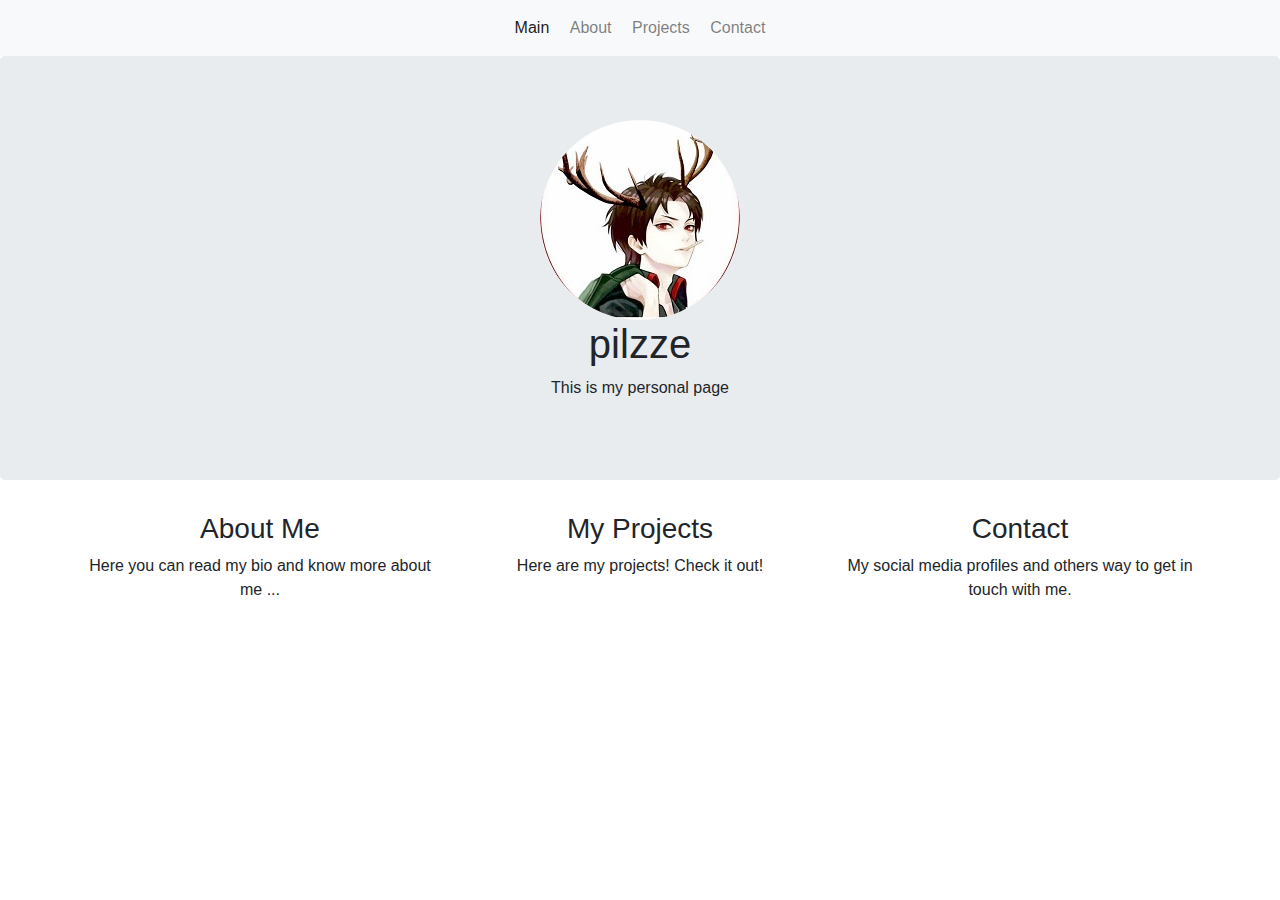
<file: index.html>
<!DOCTYPE html>
<html lang="en">
<head>
	<meta charset="UTF-8">
	<!-- Latest compiled and minified CSS -->
	<link rel="stylesheet" href="https://maxcdn.bootstrapcdn.com/bootstrap/4.3.1/css/bootstrap.min.css">

	<!-- jQuery library -->
	<script src="https://ajax.googleapis.com/ajax/libs/jquery/3.4.0/jquery.min.js"></script>

	<!-- Popper JS -->
	<script src="https://cdnjs.cloudflare.com/ajax/libs/popper.js/1.14.7/umd/popper.min.js"></script>

	<!-- Latest compiled JavaScript -->
	<script src="https://maxcdn.bootstrapcdn.com/bootstrap/4.3.1/js/bootstrap.min.js"></script>
	<title>pilzze</title>
	<style>
	.navbar-nav {
    float:none;
    margin:0 auto;
    display: block;
    text-align: center;
}

.navbar-nav > li {
    display: inline-block;
    float:none;
}
</style>
</head>
<body>

<!-- navbar -->
<nav class="navbar navbar-expand-sm bg-light navbar-light text-center">
  <ul class="navbar-nav">
  	<li class="nav-item">
      <a class="nav-link active" href="#">Main</a>
    </li>
    <li class="nav-item">
      <a class="nav-link" href="about.html">About</a>
    </li>
    <li class="nav-item">
      <a class="nav-link" href="projects.html">Projects</a>
    </li>
    <li class="nav-item">
      <a class="nav-link" href="contact.html">Contact</a>
    </li>
  </ul>
</nav>

<div class="jumbotron text-center">
  <img src="me.jpg" class="rounded-circle image-fluid" alt="me">
  <h1>pilzze</h1>
  <p>This is my personal page</p> 
</div>

<div class="container  text-center">
  <div class="row">
    <div class="col-sm-4">
      <h3>About Me</h3>
      <p>Here you can read my bio and know more about me ...</p>
    </div>
    <div class="col-sm-4">
      <h3>My Projects</h3>
      <p>Here are my projects! Check it out!</p>
    </div>
    <div class="col-sm-4">
      <h3>Contact</h3>
      <p>My social media profiles and others way to get in touch with me.</p>
    </div>
  </div>
</div>

</body>
</html>
</file>
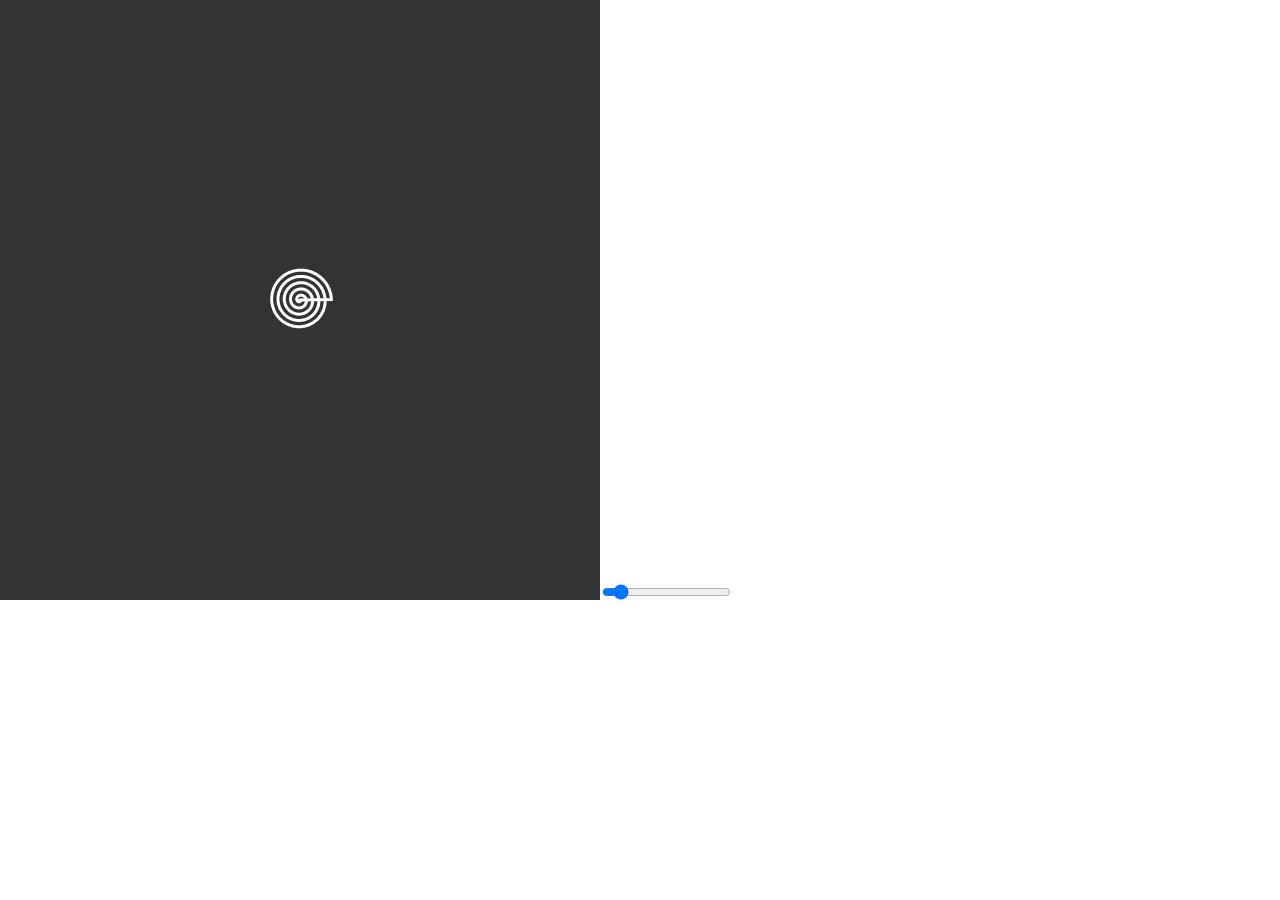
<file: p5projects/ex-proj/index.html>
<!DOCTYPE html>
<html>
  <head>
    <meta name="viewport" width=device-width, initial-scale=1.0, maximum-scale=1.0, user-scalable=0>
    <style> body {padding: 0; margin: 0;} </style>
    <script src="../p5.min.js"></script>
    <script src="../addons/p5.dom.min.js"></script>
    <script src="../addons/p5.sound.min.js"></script>
    <script src="sketch.js"></script>
  </head>
  <body>
  </body>
</html>
</file>
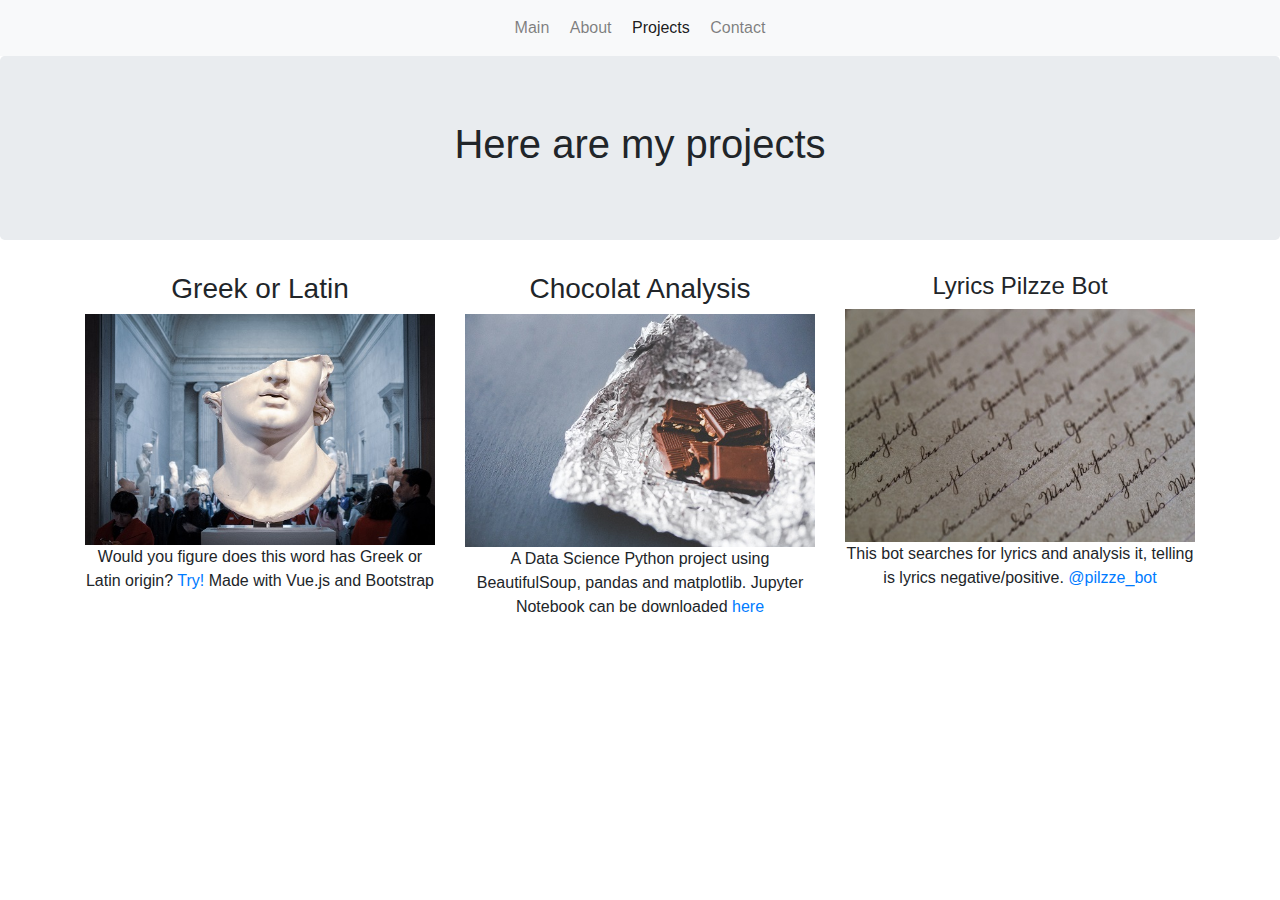
<file: projects.html>
<!DOCTYPE html>
<html lang="en">
<head>
	<meta charset="UTF-8">
	<!-- Latest compiled and minified CSS -->
	<link rel="stylesheet" href="https://maxcdn.bootstrapcdn.com/bootstrap/4.3.1/css/bootstrap.min.css">

	<!-- jQuery library -->
	<script src="https://ajax.googleapis.com/ajax/libs/jquery/3.4.0/jquery.min.js"></script>

	<!-- Popper JS -->
	<script src="https://cdnjs.cloudflare.com/ajax/libs/popper.js/1.14.7/umd/popper.min.js"></script>

	<!-- Latest compiled JavaScript -->
	<script src="https://maxcdn.bootstrapcdn.com/bootstrap/4.3.1/js/bootstrap.min.js"></script>
	<title>pilzze</title>
	<style>
	.navbar-nav {
    float:none;
    margin:0 auto;
    display: block;
    text-align: center;
}

.navbar-nav > li {
    display: inline-block;
    float:none;
}
</style>
</head>
<body>

<!-- navbar -->
<nav class="navbar navbar-expand-sm bg-light navbar-light text-center">
  <ul class="navbar-nav">
  	<li class="nav-item">
      <a class="nav-link" href="#">Main</a>
    </li>
    <li class="nav-item">
      <a class="nav-link" href="about.html">About</a>
    </li>
    <li class="nav-item">
      <a class="nav-link active" href="projects.html">Projects</a>
    </li>
    <li class="nav-item">
      <a class="nav-link" href="contact.html">Contact</a>
    </li>
  </ul>
</nav>

<div class="jumbotron text-center">
  <h1>Here are my projects</h1> 
</div>

<div class="container text-center">
  <div class="row">
    <div class="col-sm-4">
      <h3>Greek or Latin</h3>
      <img class="img-fluid" src="images/pexels-photo-2167395.jpeg" />
      <p> Would you figure does this word has Greek or Latin origin? <a href="greek_latin/app.html">Try!</a> Made with Vue.js and Bootstrap</p>
    </div>
    <div class="col-sm-4">
      <h3>Chocolat Analysis</h3>
      <img class="img-fluid" src="images/dark-brown-milk-candy.jpg" />
      <p>A Data Science Python project using BeautifulSoup, pandas and matplotlib. Jupyter Notebook can be downloaded <a href="DataScience/CocoaParsingAnalysis.ipynb"> here </a></p>
    </div>
    <div class="col-sm-4">
      <h4>Lyrics Pilzze Bot </h4>
      <img class="img-fluid" src="images/pexels-photo-268438.jpeg" />
      <p>This bot searches for lyrics and analysis it, telling is lyrics negative/positive. <a href="t.me/pilzze_bot">@pilzze_bot</a></p>
    </div>
  </div>
</div>

</body>
</html>
</file>
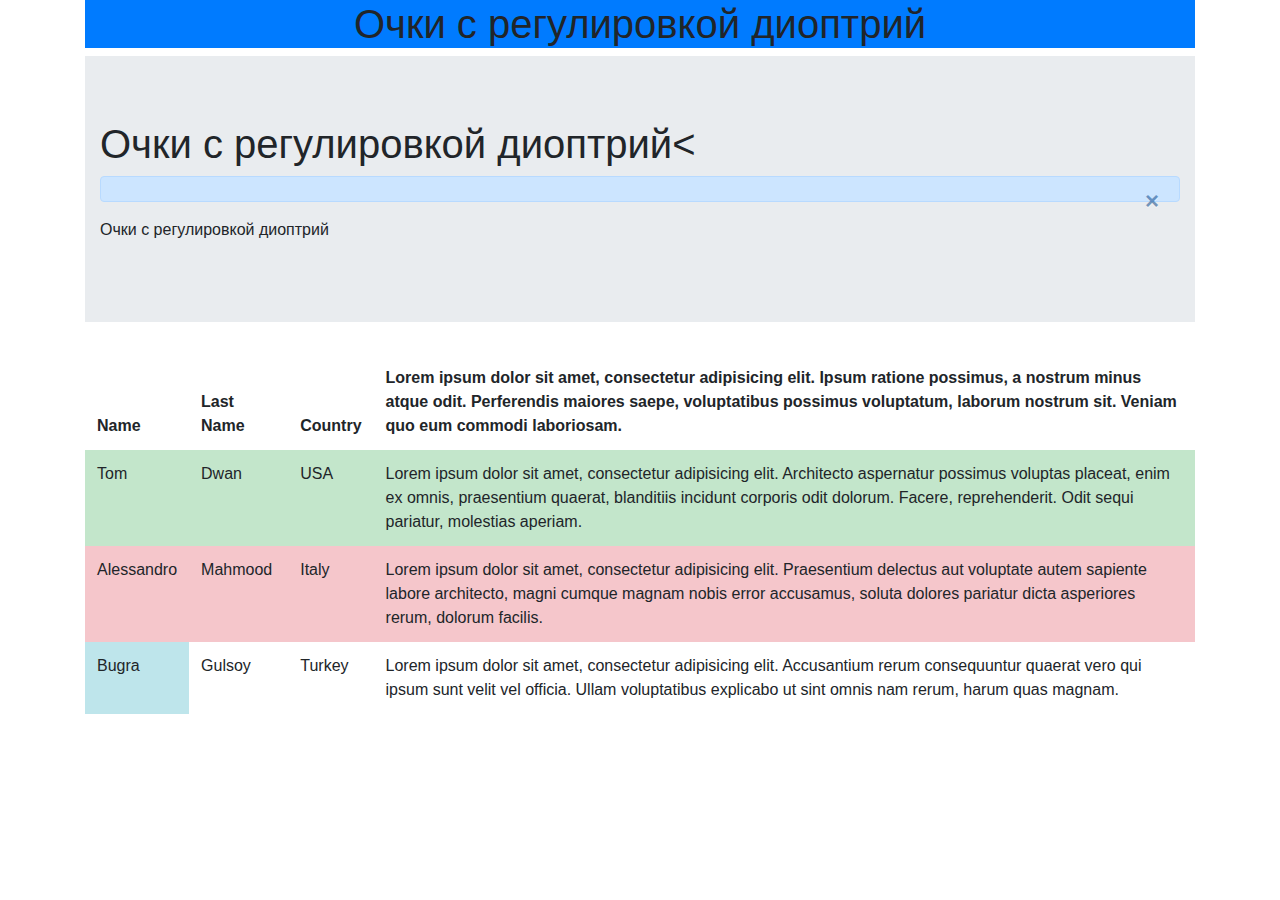
<file: bootstrap/oculars.html>
<!DOCTYPE html>
<html lang="en">
  <head>
  	<!-- Latest compiled and minified CSS -->
	<link rel="stylesheet" href="https://maxcdn.bootstrapcdn.com/bootstrap/4.3.1/css/bootstrap.min.css">
	<!-- jQuery library -->
	<script src="https://ajax.googleapis.com/ajax/libs/jquery/3.4.0/jquery.min.js"></script>
	<!-- Popper JS -->
	<script src="https://cdnjs.cloudflare.com/ajax/libs/popper.js/1.14.7/umd/popper.min.js"></script>
	<!-- Latest compiled JavaScript -->
	<script src="https://maxcdn.bootstrapcdn.com/bootstrap/4.3.1/js/bootstrap.min.js"></script>
    <meta charset="utf-8"> 
    <meta name="viewport" content="width=device-width, initial-scale=1">
  </head>
  <body>
  	<div class="container">
  		<h1 class="bg-primary text-center">Очки с регулировкой диоптрий</h1>
  		<div class="jumbotron jumbotron-fluid">
  			<div class="container">
	  			<h1>Очки с регулировкой диоптрий<</h1>
	  			<div class="alert alert-primary alert-dismissible">
	  				<button type="button" class="close" data-dismiss="alert">&times;</button>
	  			</div>
	  			<p>Очки с регулировкой диоптрий</p>
	  		</div>
  		</div>
  	</div>
  	</div>
  	<div class="container">
  		<div>
		  	<table class="table table-hover table-stripped table-borderless">
		  		<thead>
			  		<tr>
			  			<th>Name</th>
			  			<th>Last Name</th>
			  			<th>Country</th>
			  			<th>Lorem ipsum dolor sit amet, consectetur adipisicing elit. Ipsum ratione possimus, a nostrum minus atque odit. Perferendis maiores saepe, voluptatibus possimus voluptatum, laborum nostrum sit. Veniam quo eum commodi laboriosam.
			  			</th>
			  		</tr>
		  		</thead>
		  		<tbody>
			  		<tr class="table-success">
			  			<td>Tom</td>
			  			<td>Dwan</td>
			  			<td>USA</td>
			  			<td>Lorem ipsum dolor sit amet, consectetur adipisicing elit. Architecto aspernatur possimus voluptas placeat, enim ex omnis, praesentium quaerat, blanditiis incidunt corporis odit dolorum. Facere, reprehenderit. Odit sequi pariatur, molestias aperiam.</td>
			  		</tr>
			  		<tr class="table-danger">
			  			<td>Alessandro</td>
			  			<td>Mahmood</td>
			  			<td>Italy</td>
			  			<td>
			  			Lorem ipsum dolor sit amet, consectetur adipisicing elit. Praesentium delectus aut voluptate autem sapiente labore architecto, magni cumque magnam nobis error accusamus, soluta dolores pariatur dicta asperiores rerum, dolorum facilis.
			  			</td>
			  		</tr>
			  		<tr>
			  			<td class="table-info">Bugra</td>
			  			<td>Gulsoy</td>
			  			<td>Turkey</td>
			  			<td>
			  			Lorem ipsum dolor sit amet, consectetur adipisicing elit. Accusantium rerum consequuntur quaerat vero qui ipsum sunt velit vel officia. Ullam voluptatibus explicabo ut sint omnis nam rerum, harum quas magnam.
			  		</td>
			  		</tr>
			  	</tbody>
		  	</table>
		</div>
	</div>
  </body>
</html>
</file>
